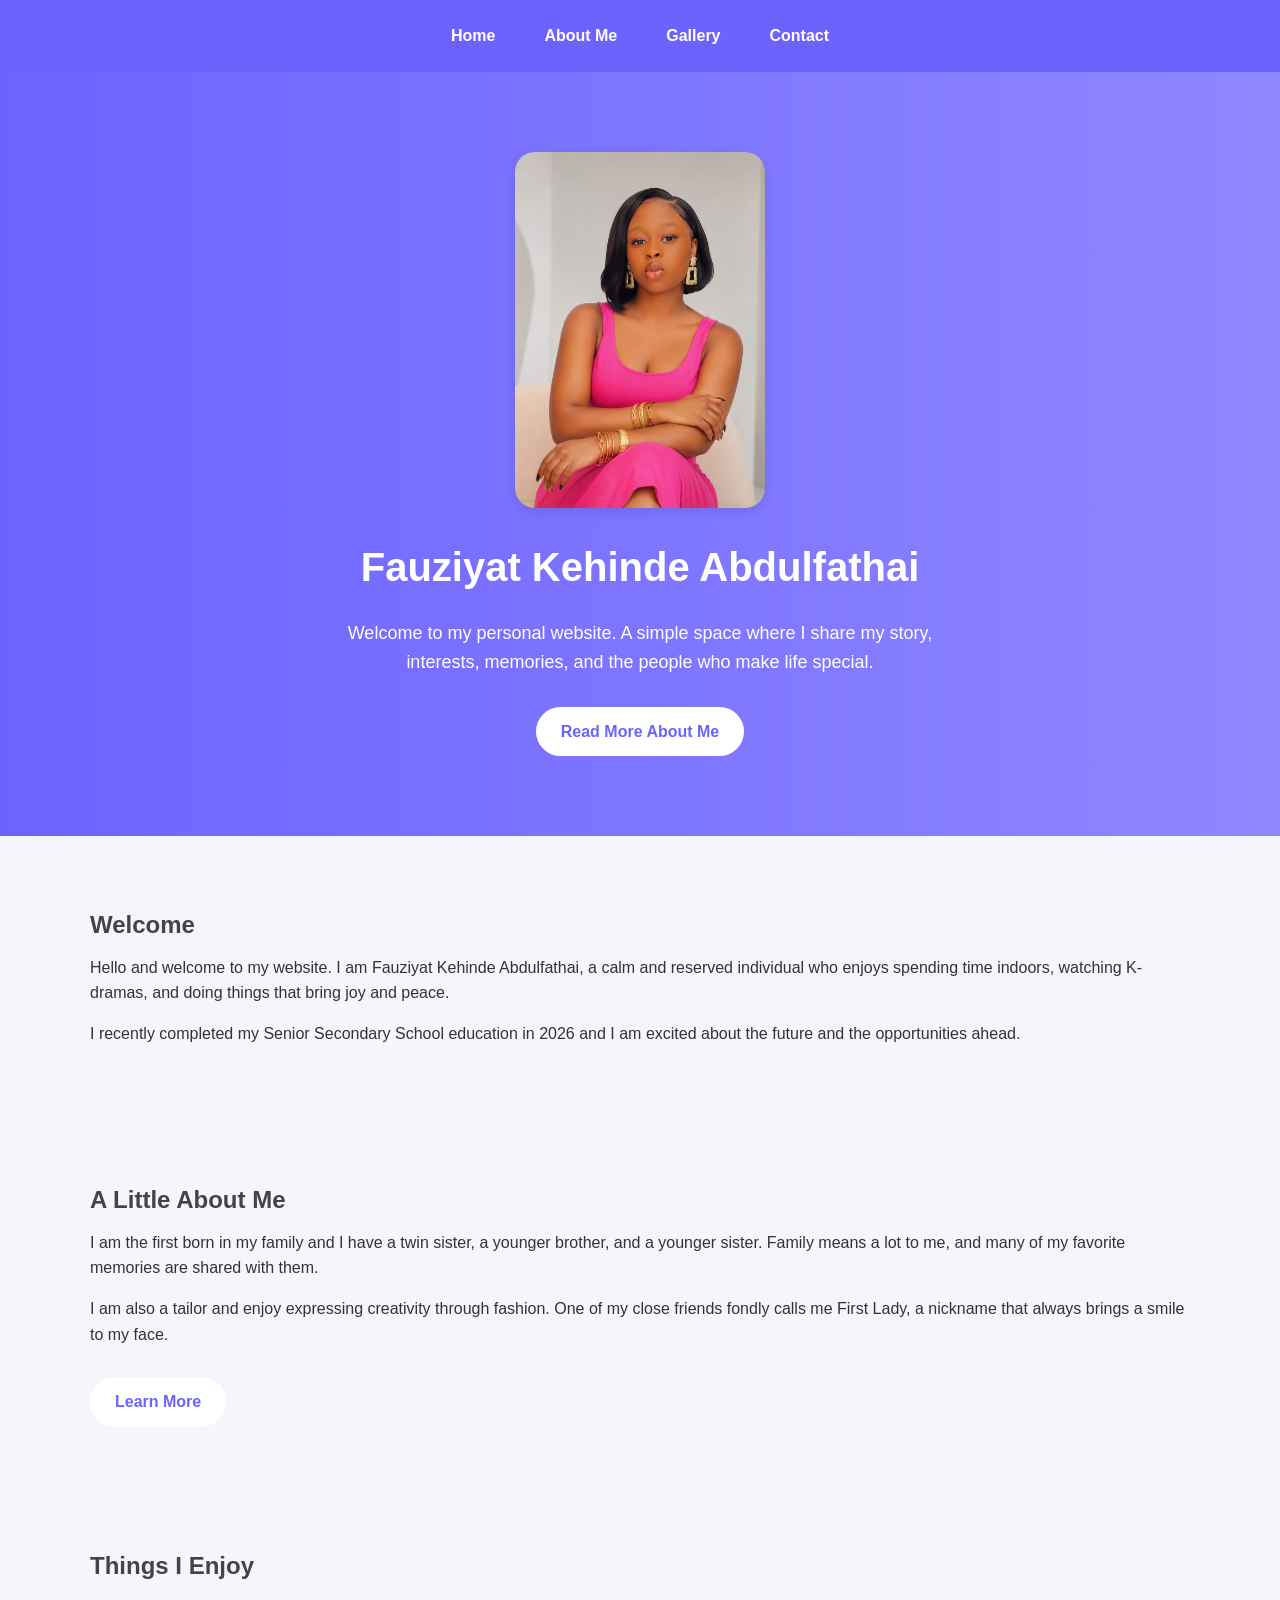
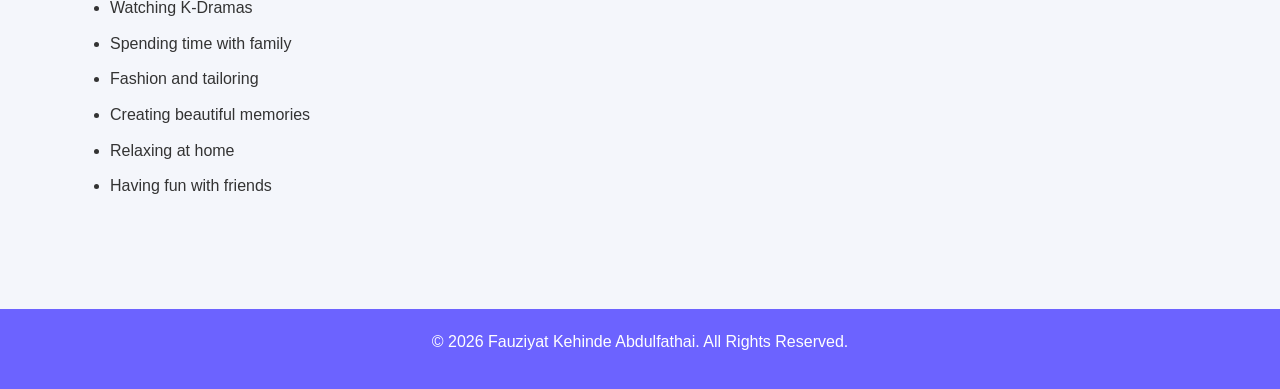
<file: index.html>
<!DOCTYPE html><html lang="en">
<head>
    <meta charset="UTF-8">
    <meta name="viewport" content="width=device-width, initial-scale=1.0">
    <title>Simply Fauziyat</title>
    <link rel="stylesheet" href="style.css">
</head>
<body><header>
    <nav>
        <a href="index.html">Home</a>
        <a href="about.html">About Me</a>
        <a href="gallery.html">Gallery</a>
        <a href="contact.html">Contact</a>
    </nav>
</header>
<section class="hero"><img src="personal1.jpg" alt="Fauziyat Kehinde Abdulfathai" class="profile-pic">

<h1>Fauziyat Kehinde Abdulfathai</h1>

<p>
    Welcome to my personal website. A simple space where I share my story,
    interests, memories, and the people who make life special.
</p>

<a href="about.html" class="btn">Read More About Me</a>

</section>

<section class="container"><h2>Welcome</h2>

<p>
    Hello and welcome to my website. I am Fauziyat Kehinde Abdulfathai,
    a calm and reserved individual who enjoys spending time indoors,
    watching K-dramas, and doing things that bring joy and peace.
</p>

<p>
    I recently completed my Senior Secondary School education in 2026
    and I am excited about the future and the opportunities ahead.
</p>

</section><!-- ABOUT PREVIEW -->
<section class="container"><h2>A Little About Me</h2>

<p>
    I am the first born in my family and I have a twin sister,
    a younger brother, and a younger sister. Family means a lot to me,
    and many of my favorite memories are shared with them.
</p>

<p>
    I am also a tailor and enjoy expressing creativity through fashion.
    One of my close friends fondly calls me First Lady, a nickname
    that always brings a smile to my face.
</p>

<a href="about.html" class="btn">Learn More</a>

</section><!-- INTERESTS --><section class="container"><h2>Things I Enjoy</h2>

<ul>
    <li>Watching K-Dramas</li>
    <li>Spending time with family</li>
    <li>Fashion and tailoring</li>
    <li>Creating beautiful memories</li>
    <li>Relaxing at home</li>
    <li>Having fun with friends</li>
</ul>

</section><footer>
    <p>&copy; 2026 Fauziyat Kehinde Abdulfathai. All Rights Reserved.</p>
</footer></body>
</html>
</file>
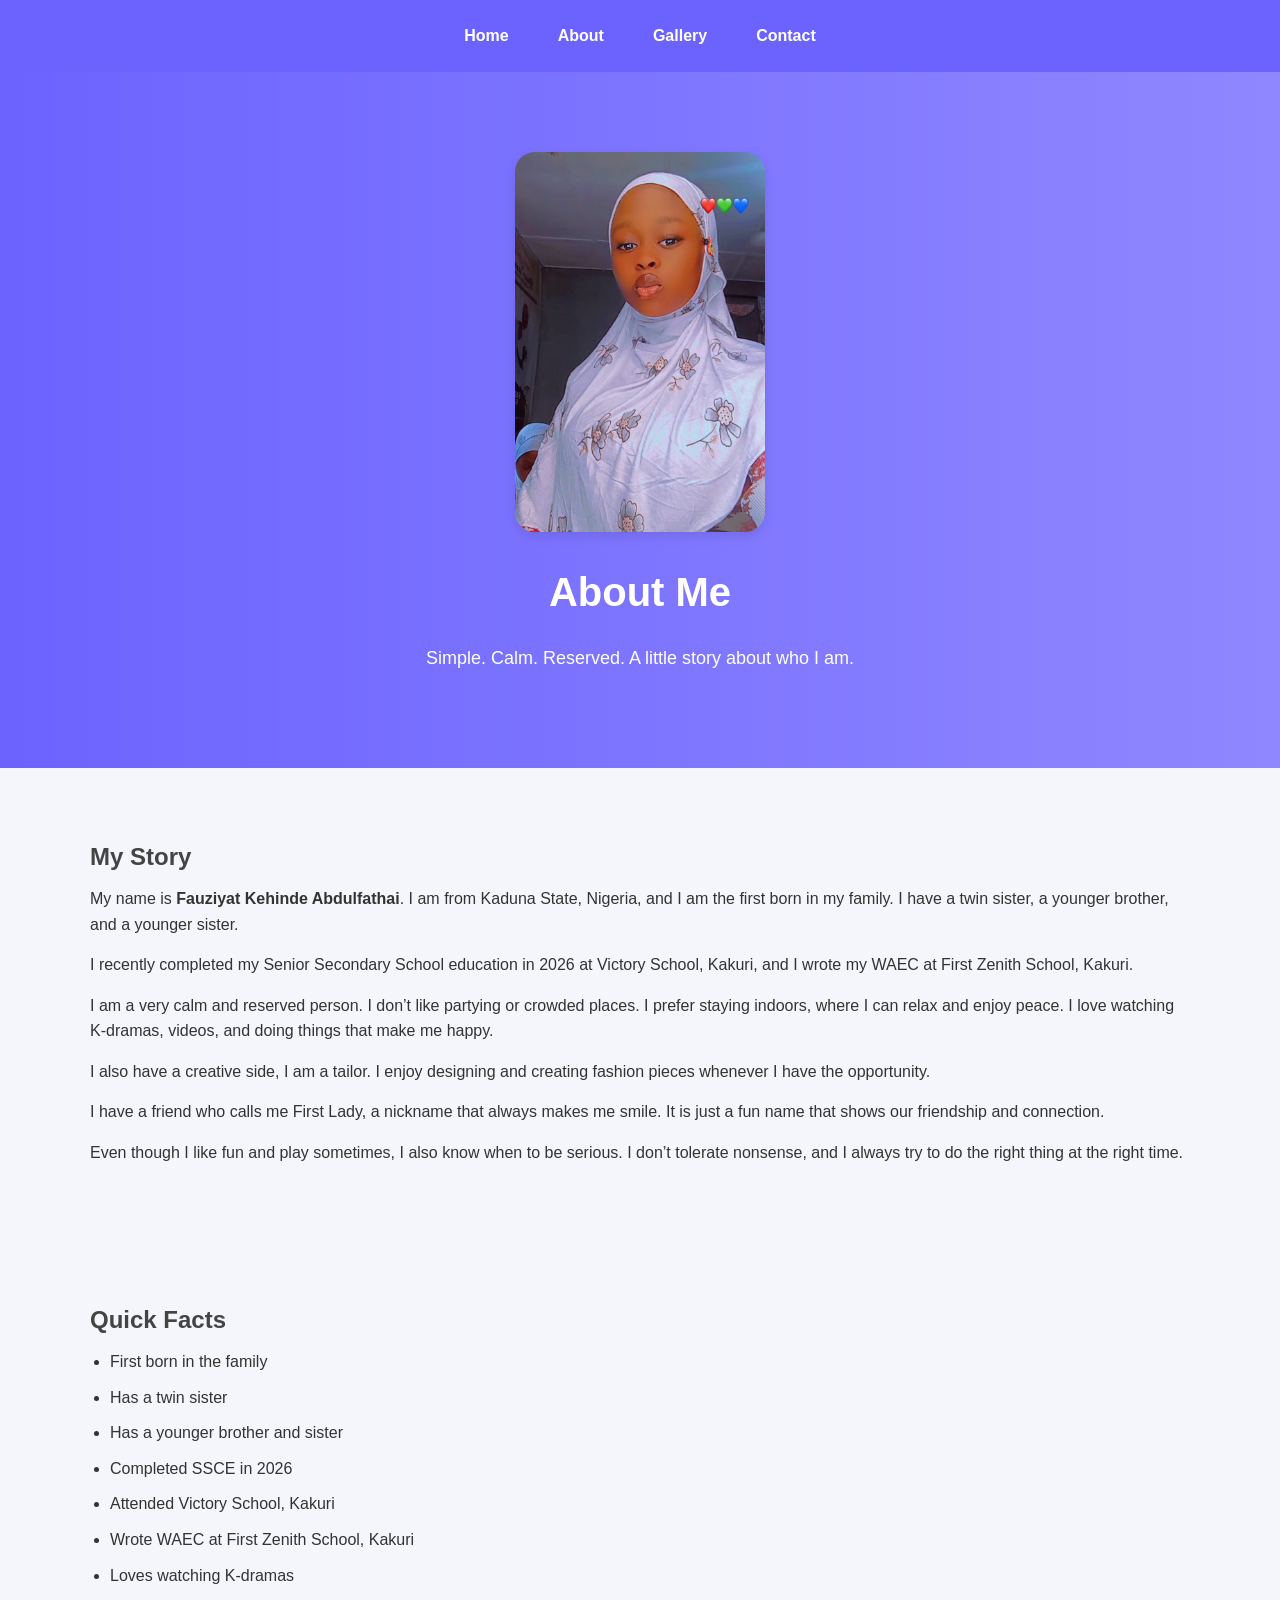
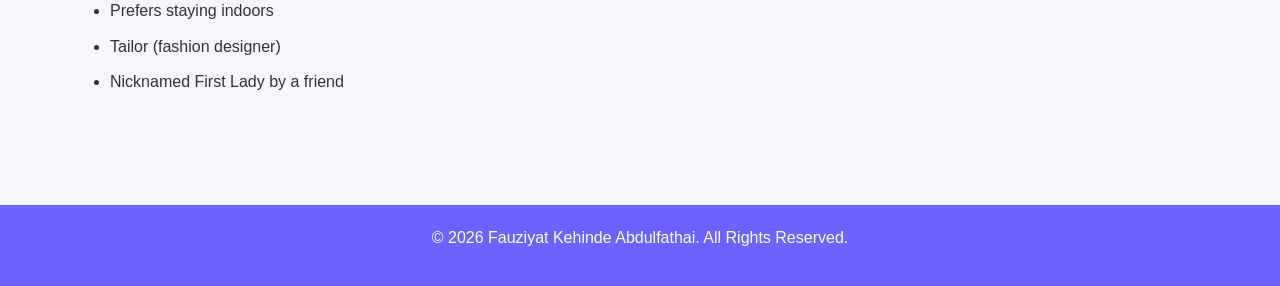
<file: about.html>
<!DOCTYPE html>
<html lang="en"><head>
     <meta charset="UTF-8">
     <meta name="viewport" content="width=device-width, initial-scale=1.0"> 
     <title>About Me | Fauziyat Kehinde Abdulfathai</title>
     <link rel="stylesheet" href="style.css">
</head>

<body>
    <header>
        <nav>
            <a href="index.html">Home</a>
            <a href="about.html">About</a>
            <a href="gallery.html">Gallery</a>
            <a href="contact.html">Contact</a>
        </nav>
    </header>
    <section class="hero">    
            <img src="personaal3.jpg" class="profile-pic">
            <h1>About Me</h1>
            <p>Simple. Calm. Reserved. A little story about who I am.</p>
        </div></section>
        <section class="container"><h2>My Story</h2>
            <p>My name is <strong>Fauziyat Kehinde Abdulfathai</strong>. I am from Kaduna State, Nigeria, and I am the first born in my family. I have a twin sister, a younger brother, and a younger sister.</p>
            <p>I recently completed my Senior Secondary School education in 2026 at Victory School, Kakuri, and I wrote my WAEC at First Zenith School, Kakuri.</p>
            <p>I am a very calm and reserved person. I don’t like partying or crowded places. I prefer staying indoors, where I can relax and enjoy peace. I love watching K-dramas, videos, and doing things that make me happy.</p>
            <p>I also have a creative side, I am a tailor. I enjoy designing and creating fashion pieces whenever I have the opportunity.</p>
            <p>I have a friend who calls me First Lady, a nickname that always makes me smile. It is just a fun name that shows our friendship and connection.</p>
            <p>Even though I like fun and play sometimes, I also know when to be serious. I don’t tolerate nonsense, and I always try to do the right thing at the right time.</p>
        </section>
        <section class="container">
            <h2>Quick Facts</h2>
            <ul>
                <li>First born in the family</li>
                <li>Has a twin sister</li>
                <li>Has a younger brother and sister</li>
                <li>Completed SSCE in 2026</li>
                <li>Attended Victory School, Kakuri</li>
                <li>Wrote WAEC at First Zenith School, Kakuri</li>
                <li>Loves watching K-dramas</li>
                <li>Prefers staying indoors</li>
                <li>Tailor (fashion designer)</li>
                <li>Nicknamed First Lady by a friend</li>
            </ul>
        </section>
        <footer>
            <p>&copy; 2026 Fauziyat Kehinde Abdulfathai. All Rights Reserved.</p>
        </footer>
    </body>
    </html>
</file>
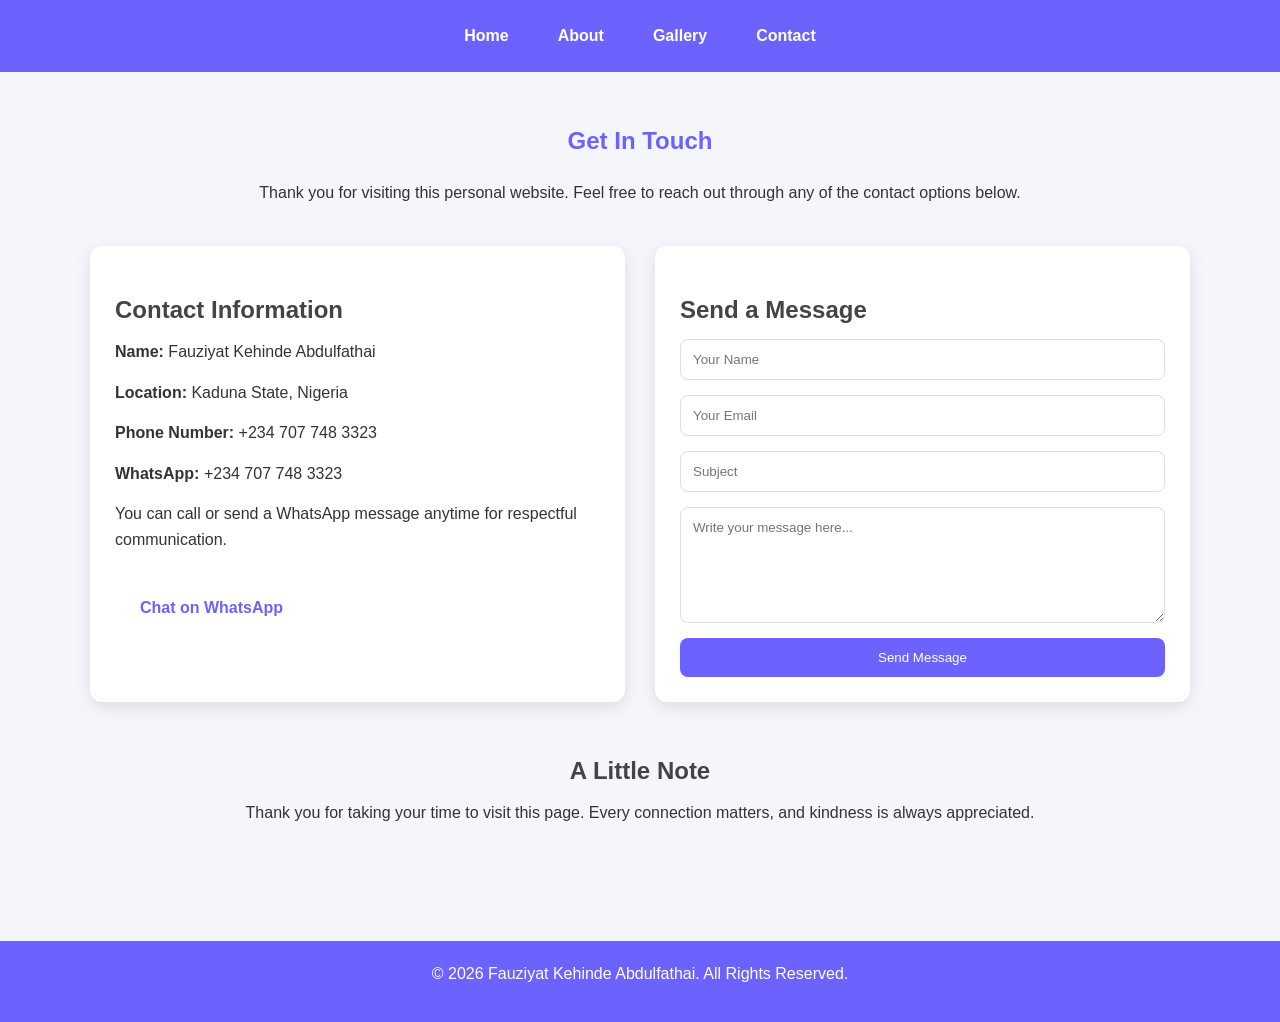
<file: contact.html>
<!DOCTYPE html><html lang="en">
<head>
 <meta charset="UTF-8">
 <meta name="viewport" content="width=device-width, initial-scale=1.0">
 <title>Contact | Fauziyat Kehinde Abdulfathai</title>
 <link rel="stylesheet" href="style.css">
</head>
<body><header>
 <nav>
 <a href="index.html">Home</a>
 <a href="about.html">About</a>
 <a href="gallery.html">Gallery</a>
 <a href="contact.html">Contact</a>
 </nav>
</header><section class="container"><div class="contact-header">
 <h1>Get In Touch</h1>

 <p>
 Thank you for visiting this personal website.
 Feel free to reach out through any of the contact options below.
 </p>
</div>

<div class="contact-box">

 <!-- CONTACT INFO -->
 <div class="contact-info">

 <h2>Contact Information</h2>

 <p><strong>Name:</strong> Fauziyat Kehinde Abdulfathai</p>

 <p><strong>Location:</strong> Kaduna State, Nigeria</p>

 <p><strong>Phone Number:</strong> +234 707 748 3323</p>

 <p><strong>WhatsApp:</strong> +234 707 748 3323</p>

 <p>
 You can call or send a WhatsApp message anytime for respectful communication.
 </p>

 <a href="https://wa.me/2347077483323" class="btn" target="_blank">
 Chat on WhatsApp
 </a>

 </div>

 <!-- CONTACT FORM -->
 <div class="contact-form">

 <h2>Send a Message</h2>

 <form>
 <input type="text" placeholder="Your Name" required>

 <input type="email" placeholder="Your Email" required>

 <input type="text" placeholder="Subject">

 <textarea rows="6" placeholder="Write your message here..." required></textarea>

 <button type="submit">Send Message</button>
 </form>

 </div>

</div>

<!-- NOTE -->
<div class="contact-note" style="margin-top:50px; text-align:center;">

 <h2>A Little Note</h2>

 <p>
 Thank you for taking your time to visit this page.
 Every connection matters, and kindness is always appreciated.
 </p>

</div>

</section><footer>
 <p>&copy; 2026 Fauziyat Kehinde Abdulfathai. All Rights Reserved.</p>
</footer></body>
</html>
</file>
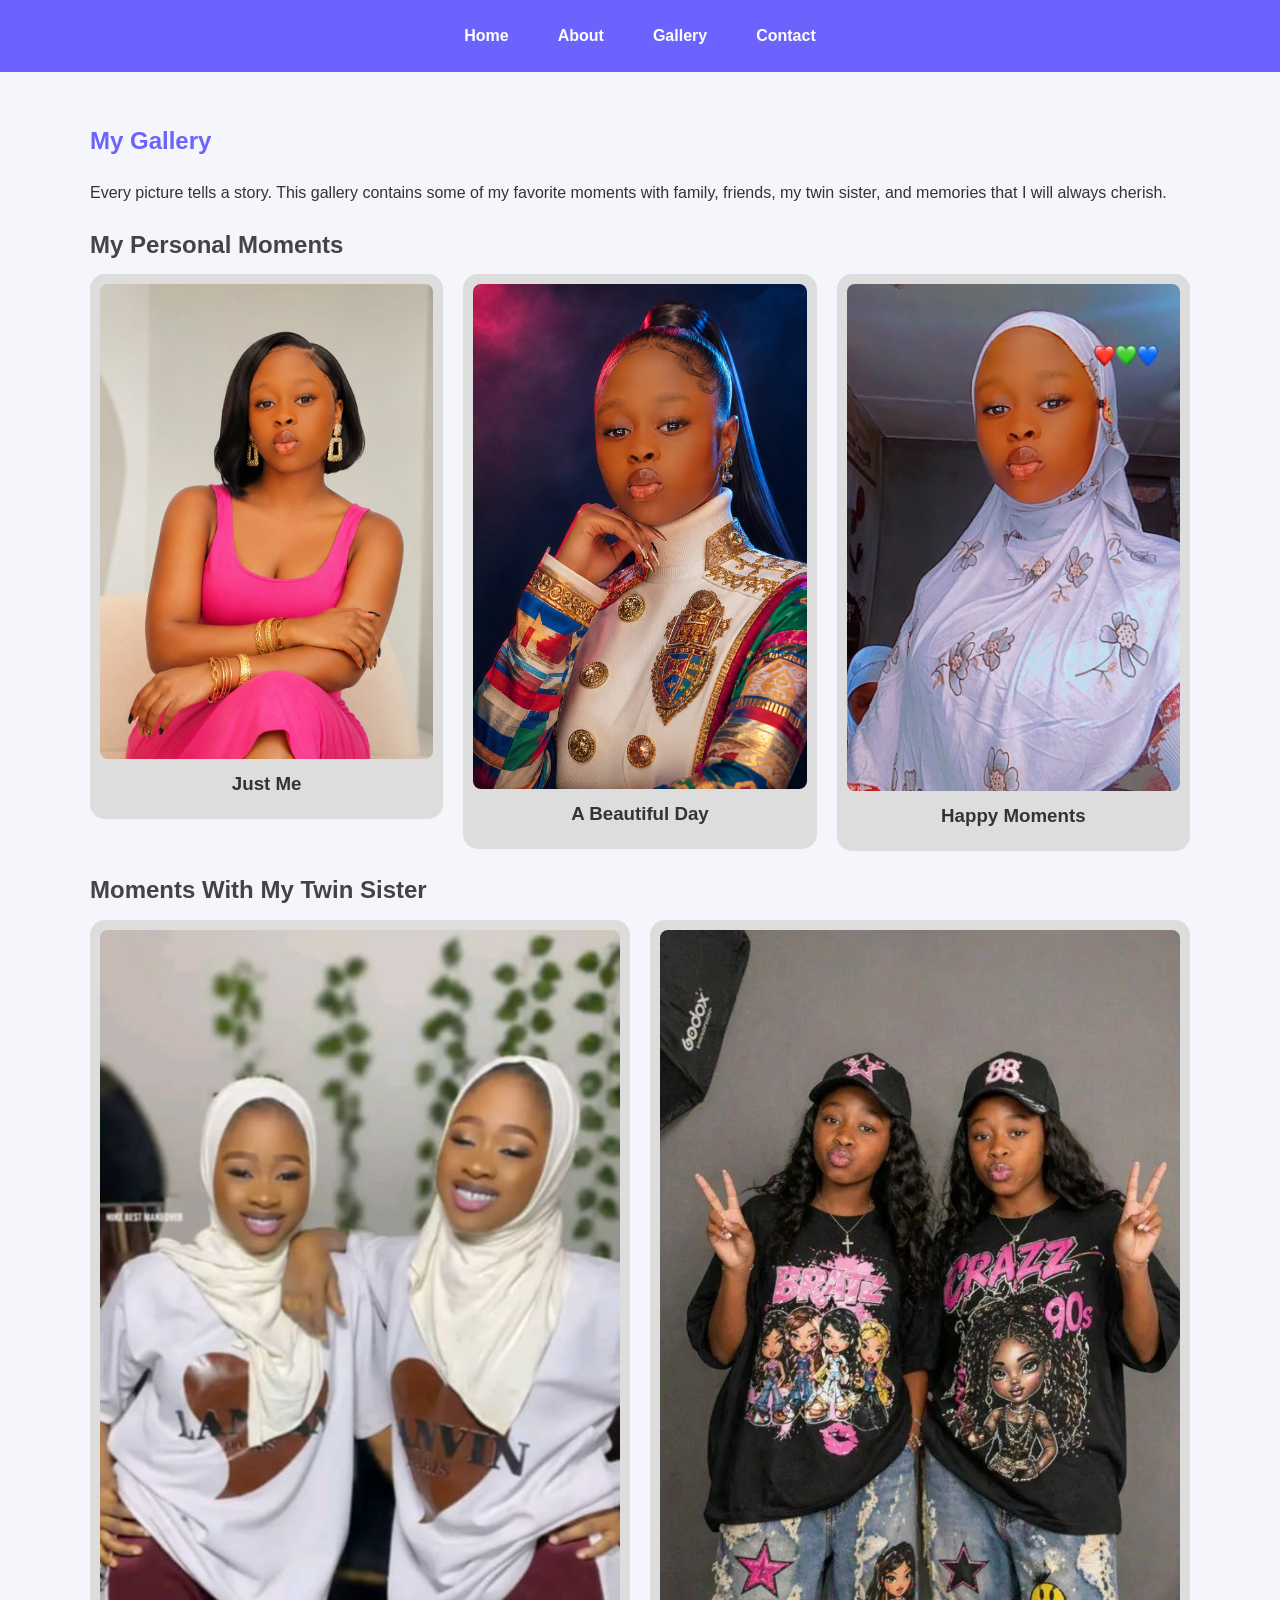
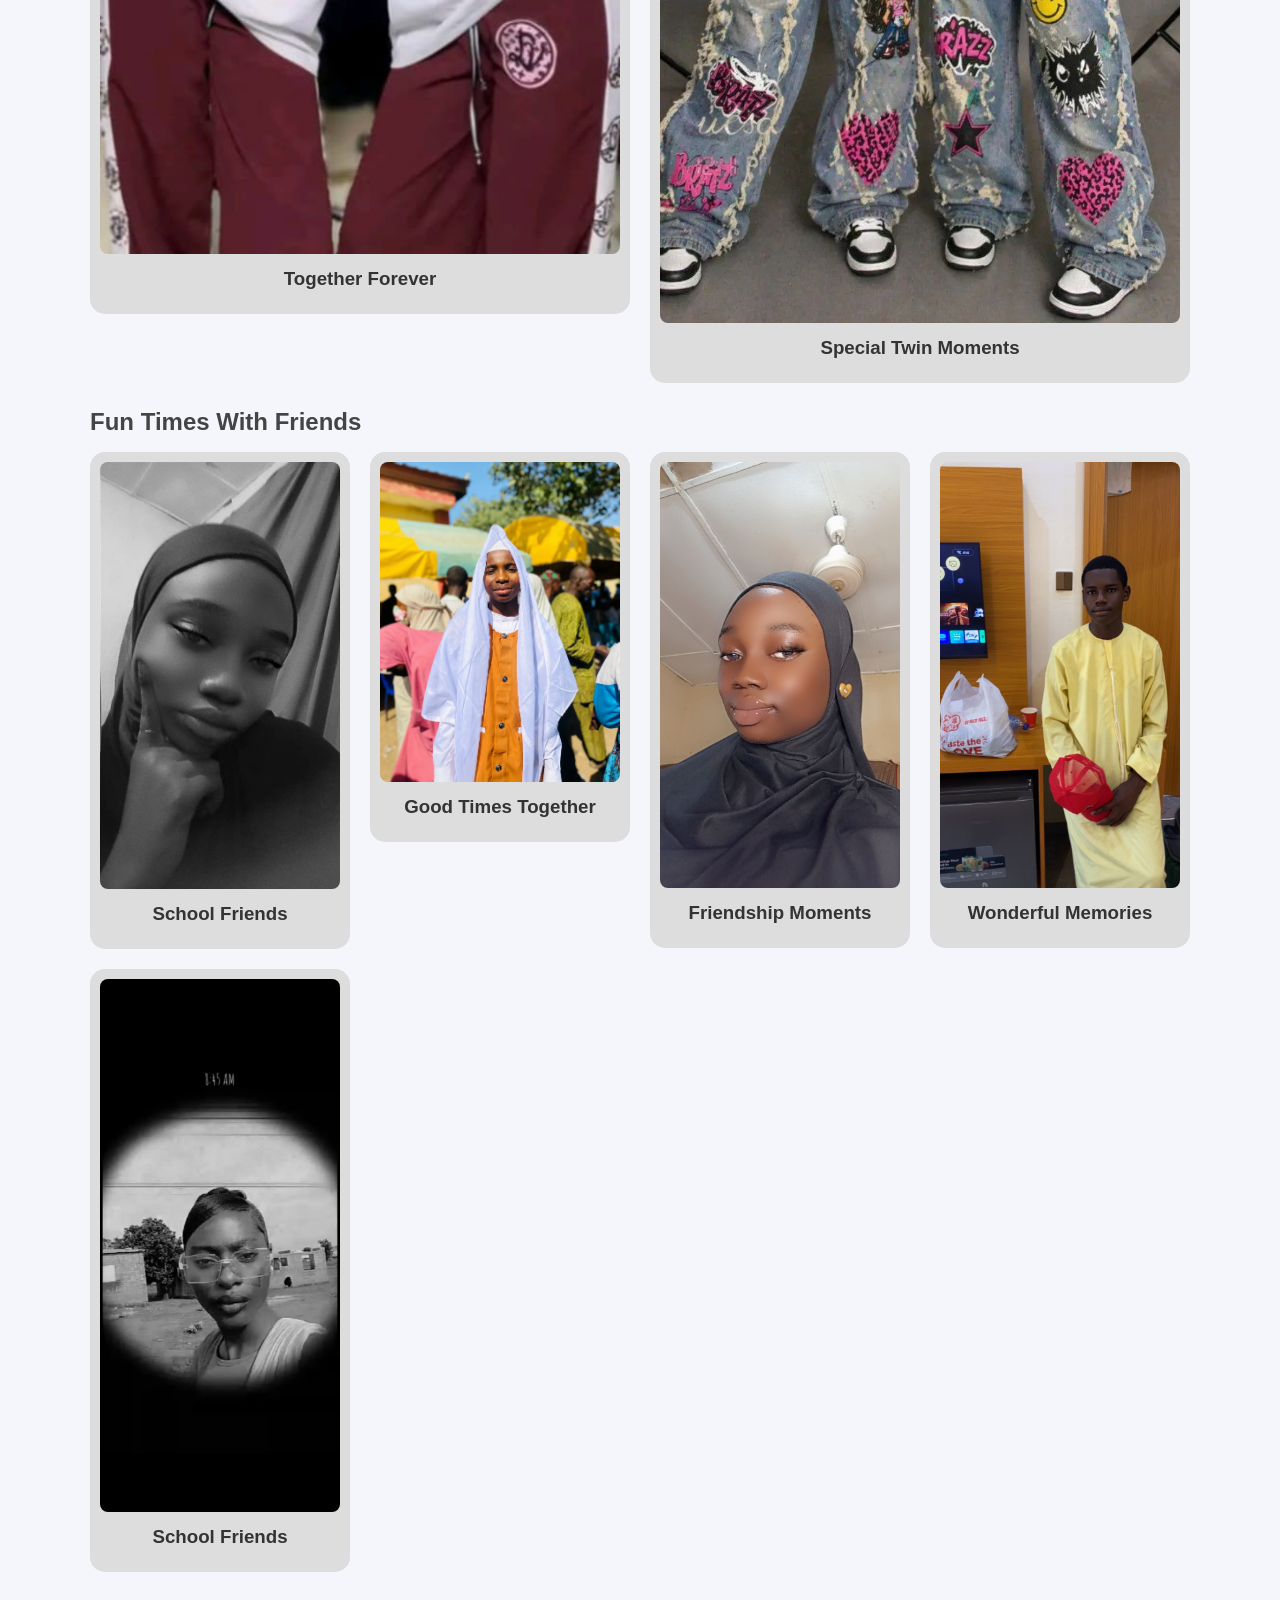
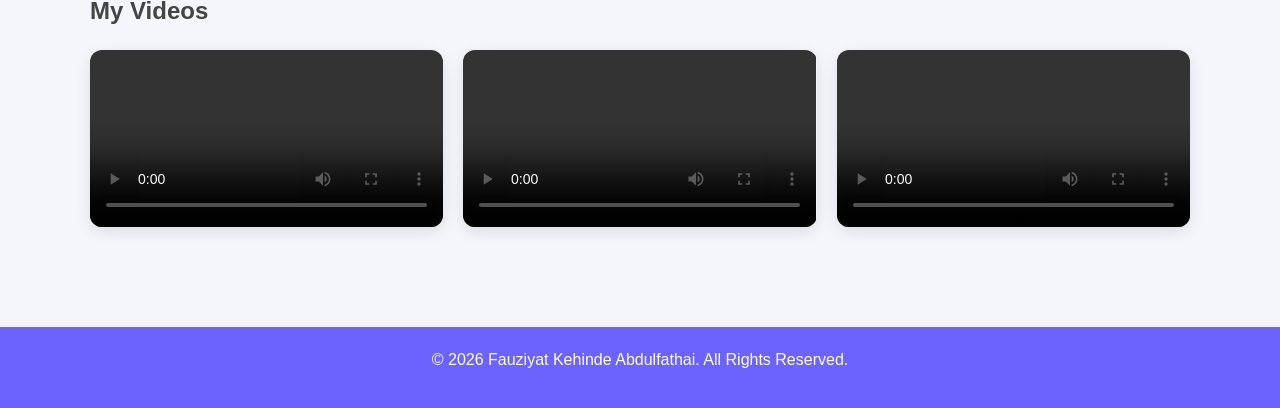
<file: gallery.html>
<!DOCTYPE html><html lang="en">
<head>
    <meta charset="UTF-8">
    <meta name="viewport" content="width=device-width, initial-scale=1.0">
    <title>Gallery | Fauziyat Kehinde Abdulfathai</title>
    <link rel="stylesheet" href="style.css">
</head>
<body><header>
    <nav>
        <a href="index.html">Home</a>
        <a href="about.html">About</a>
        <a href="gallery.html">Gallery</a>
        <a href="contact.html">Contact</a>
    </nav>
</header><section class="container"><h1>My Gallery</h1>

<p>
    Every picture tells a story. This gallery contains some of my favorite
    moments with family, friends, my twin sister, and memories that I
    will always cherish.
</p>

<h2>My Personal Moments</h2>

<div class="gallery">

    <div class="gallery-item">
        <img src="personal1.jpg" alt="Fauziyat">
        <h3>Just Me</h3>
    </div>

    <div class="gallery-item">
        <img src="personal2.png" alt="Fauziyat">
        <h3>A Beautiful Day</h3>
    </div>

    <div class="gallery-item">
        <img src="personaal3.jpg" alt="Fauziyat">
        <h3>Happy Moments</h3>
    </div>

</div>

<h2>Moments With My Twin Sister</h2>

<div class="gallery">

    <div class="gallery-item">
        <img src="twins1.jpg" alt="Twin Sister">
        <h3>Together Forever</h3>
    </div>

    <div class="gallery-item">
        <img src="twins2.jpg" alt="Twin Sister">
        <h3>Special Twin Moments</h3>
    </div>

</div>

<h2>Fun Times With Friends</h2>

<div class="gallery">

    <div class="gallery-item">
        <img src="riend1.jpg" alt="Friends">
        <h3>School Friends</h3>
    </div>

    <div class="gallery-item">
        <img src="riend2.jpg" alt="Friends">
        <h3>Good Times Together</h3>
    </div>

    <div class="gallery-item">
        <img src="riend4.jpg" alt="Friends">
        <h3>Friendship Moments</h3>
    </div>

    <div class="gallery-item">
        <img src="riend3.jpg" alt="Friends">
        <h3>Wonderful Memories</h3>
    </div>

    <div class="gallery-item">
        <img src="riend5.png" alt="Friends">
        <h3>School Friends</h3>
    </div>


</div>

<h2>My Videos</h2>

<div class="video-gallery">

    <video controls>
        <source src="qwe.mp4" type="video/mp4">
    </video>

    <video controls>
        <source src="vid4.mp4" type="video/mp4">
    </video>

    <video controls>
        <source src="qwer.mp4" type="video/mp4">
    </video>

</div>

</section><footer>
    <p>&copy; 2026 Fauziyat Kehinde Abdulfathai. All Rights Reserved.</p>
</footer></body>
</html>
</file>
<file: style.css>
/* =======================
   GLOBAL RESET
======================= */
* {
    margin: 0;
    padding: 0;
    box-sizing: border-box;
    font-family: Arial, sans-serif;
}

/* =======================
   BODY
======================= */
body {
    background: #f4f6fb;
    color: #333;
    line-height: 1.6;
}

/* =======================
   NAVIGATION BAR
======================= */
header {
    background: #6c63ff;
    padding: 15px 0;
}

nav {
    display: flex;
    justify-content: center;
    gap: 25px;
    flex-wrap: wrap;
    text-align: center;
}

nav a {
    color: #fff;
    text-decoration: none;
    font-weight: bold;
    transition: 0.3s ease;
    padding: 8px 12px;
}

nav a:hover {
    color: #ffd700;
    transform: scale(1.1);
}

/* =======================
   CONTAINER
======================= */
.container {
    width: 90%;
    max-width: 1100px;
    margin: auto;
    padding: 50px 0;
}

/* =======================
   HEADINGS
======================= */
h1 {
    color: #6c63ff;
    margin-bottom: 20px;
}

h2 {
    color: #444;
    margin: 20px 0 10px;
}

/* =======================
   TEXT
======================= */
p {
    margin-bottom: 15px;
    font-size: 16px;
}

/* =======================
   HERO SECTION
======================= */
.hero {
    background: linear-gradient(to right, #6c63ff, #8f87ff);
    color: white;
    text-align: center;
    padding: 80px 20px;
}

.hero h1 {
    color: white;
    font-size: 40px;
}

.hero p {
    font-size: 18px;
    max-width: 600px;
    margin: 15px auto;
}

/* =======================
   BUTTON
======================= */
.btn {
    display: inline-block;
    background: #fff;
    color: #6c63ff;
    padding: 12px 25px;
    border-radius: 25px;
    text-decoration: none;
    font-weight: bold;
    transition: 0.3s ease;
    margin-top: 15px;
}

.btn:hover {
    background: #ffd700;
    color: #000;
    transform: translateY(-3px);
}


.profile-pic{ width:250px; max-width:90%;
height:auto;

border-radius:20px;

opacity:0.95;

margin-bottom:20px;

box-shadow:0 4px 12px rgba(0,0,0,0.1);

transition:0.3s ease;
}
.profile-pic:hover{ transform:scale(1.03); }
/* =======================
   LIST
======================= */
ul {
    padding-left: 20px;
    margin-top: 10px;
}

ul li {
    margin-bottom: 10px;
}

/* =======================
   GALLERY
======================= */
.gallery {
    display: grid;
    grid-template-columns: repeat(auto-fit, minmax(250px, 1fr));
    gap: 20px;
    align-items: start;
}

.gallery-item {
    background: #ddd;
    border-radius: 15px;
    box-shadow: 0 4px 152x rgba(0,0,0,0.1);
    padding: 10px;
}

.gallery-item:hover {
    transform: scale(1.03);
}

.gallery-item img {
    width: 100%;
    height: auto;
    object-fit: contain;
    display: block;
    border-radius: 8px;
}

.gallery-item h3 {
    text-align: center;
    padding: 10px;
}

/* =======================
   VIDEO SECTION
======================= */
.video-gallery {
    display: grid;
    grid-template-columns: repeat(auto-fit, minmax(300px, 1fr));
    gap: 20px;
    margin-top: 20px;
}

.video-gallery video {
    width: 100%;
    border-radius: 12px;
    box-shadow: 0 5px 15px rgba(0,0,0,0.1);
}

/* =======================
   CONTACT SECTION
======================= */
.contact-header {
    text-align: center;
    margin-bottom: 40px;
}

.contact-box {
    display: grid;
    grid-template-columns: 1fr 1fr;
    gap: 30px;
}

.contact-info,
.contact-form {
    background: #fff;
    padding: 25px;
    border-radius: 12px;
    box-shadow: 0 5px 15px rgba(0,0,0,0.1);
}

.contact-form form {
    display: flex;
    flex-direction: column;
    gap: 15px;
}

input,
textarea {
    padding: 12px;
    border: 1px solid #ddd;
    border-radius: 8px;
    outline: none;
}

input:focus,
textarea:focus {
    border-color: #6c63ff;
}

button {
    padding: 12px;
    background: #6c63ff;
    color: #fff;
    border: none;
    border-radius: 8px;
    cursor: pointer;
    transition: 0.3s ease;
}

button:hover {
    background: #574fd6;
    transform: translateY(-2px);
}

/* =======================
   FOOTER
======================= */
footer {
    text-align: center;
    padding: 20px;
    background: #6c63ff;
    color: #fff;
    margin-top: 50px;
}

.hero-about{
    height: 60vh;
    background: url('personal2.png') center/cover no-repeat;
    position: relative;
    display: flex;
    align-items: center;
    justify-content: center;
    color: white;
}

.hero-overlay{
    background: rgba(0,0,0,0.5);
    width: 100%;
    height: 100%;
    display: flex;
    flex-direction: column;
    align-items: center;
    justify-content: center;
    text-align: center;
    padding: 20px;
}

.hero-about h1{
    font-size: 40px;
    color: white;
}

.hero-about p{
    font-size: 18px;
    max-width: 600px;
}

/* =======================
   RESPONSIVE DESIGN
======================= */
@media (max-width: 768px) {
    p{
        font-size: 16px;
    }

    nav {
        flex-direction: column;
        align-items: center;
    }

    .contact-box {
        grid-template-columns: 1fr;
    }

    .hero h1 {
        font-size: 28px;
    }

    .gallery{
        grid-template-columns: 1fr;
    }
}
</file>
